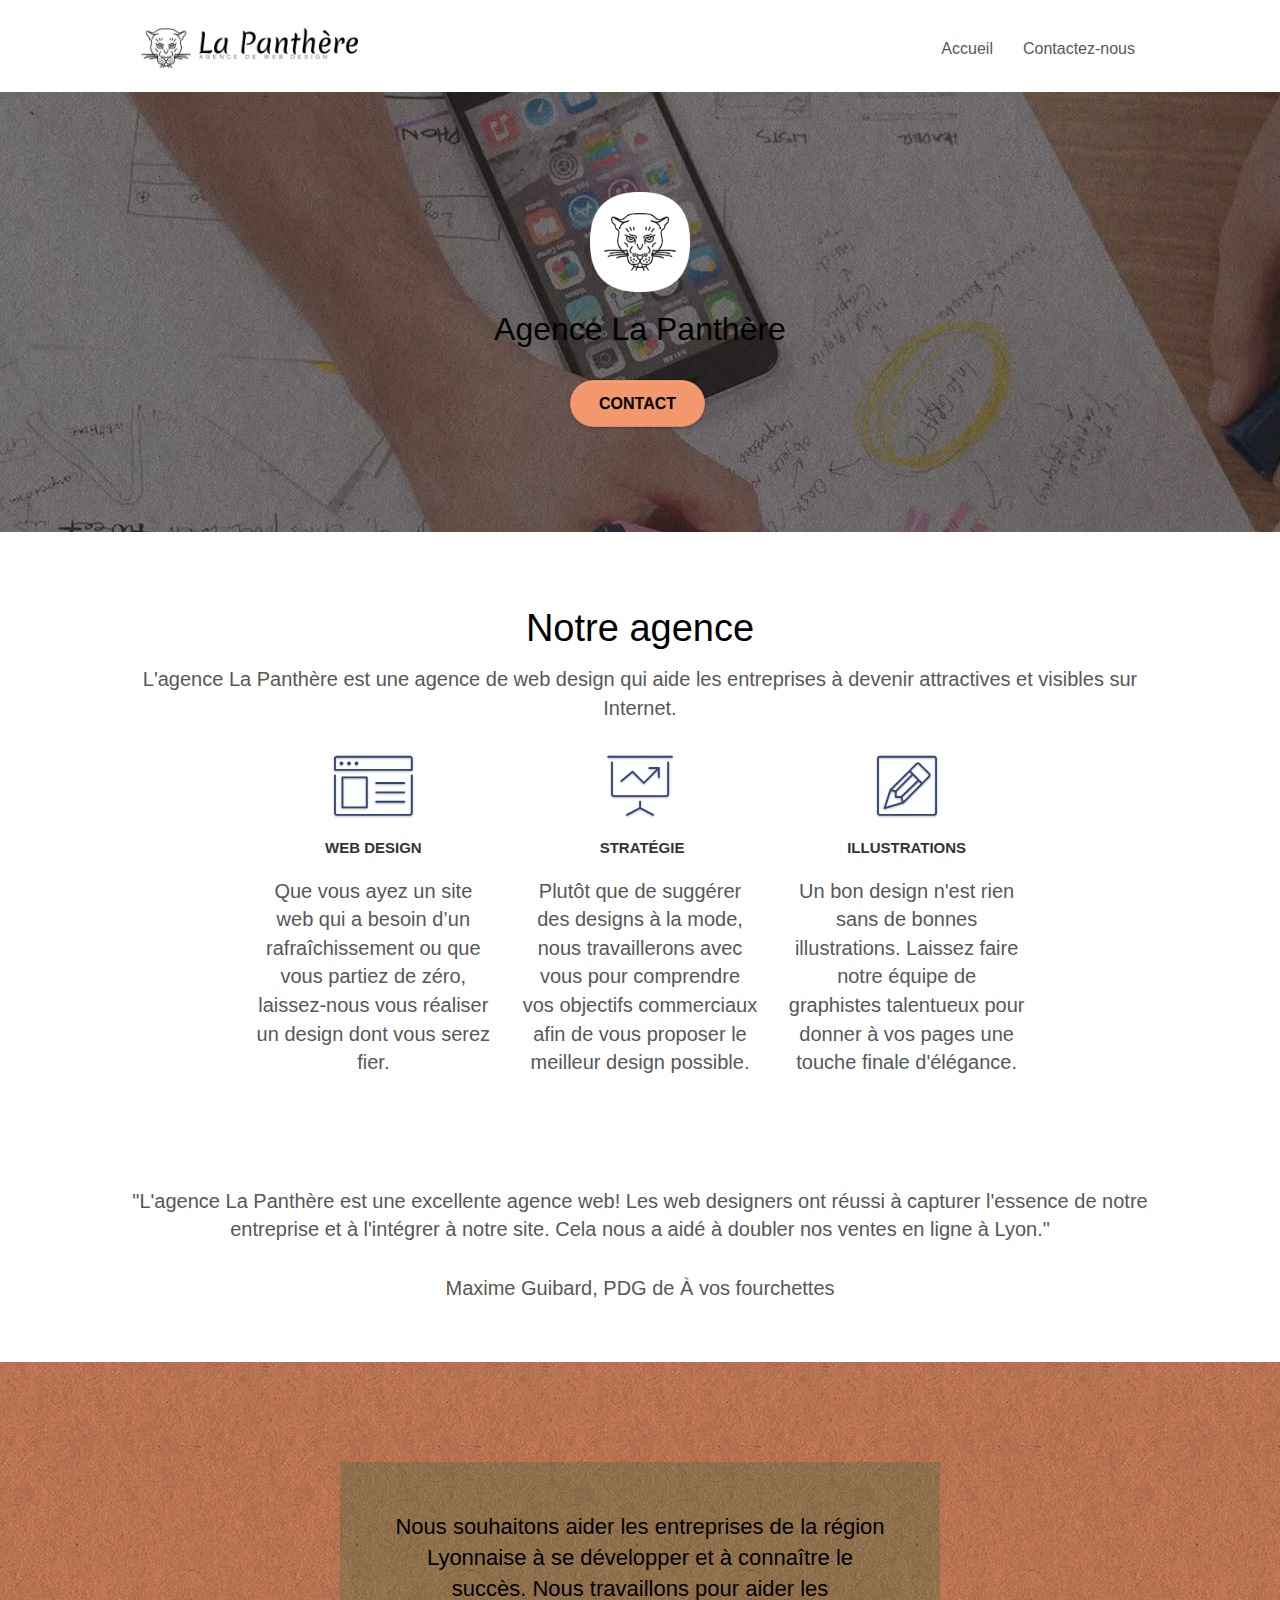
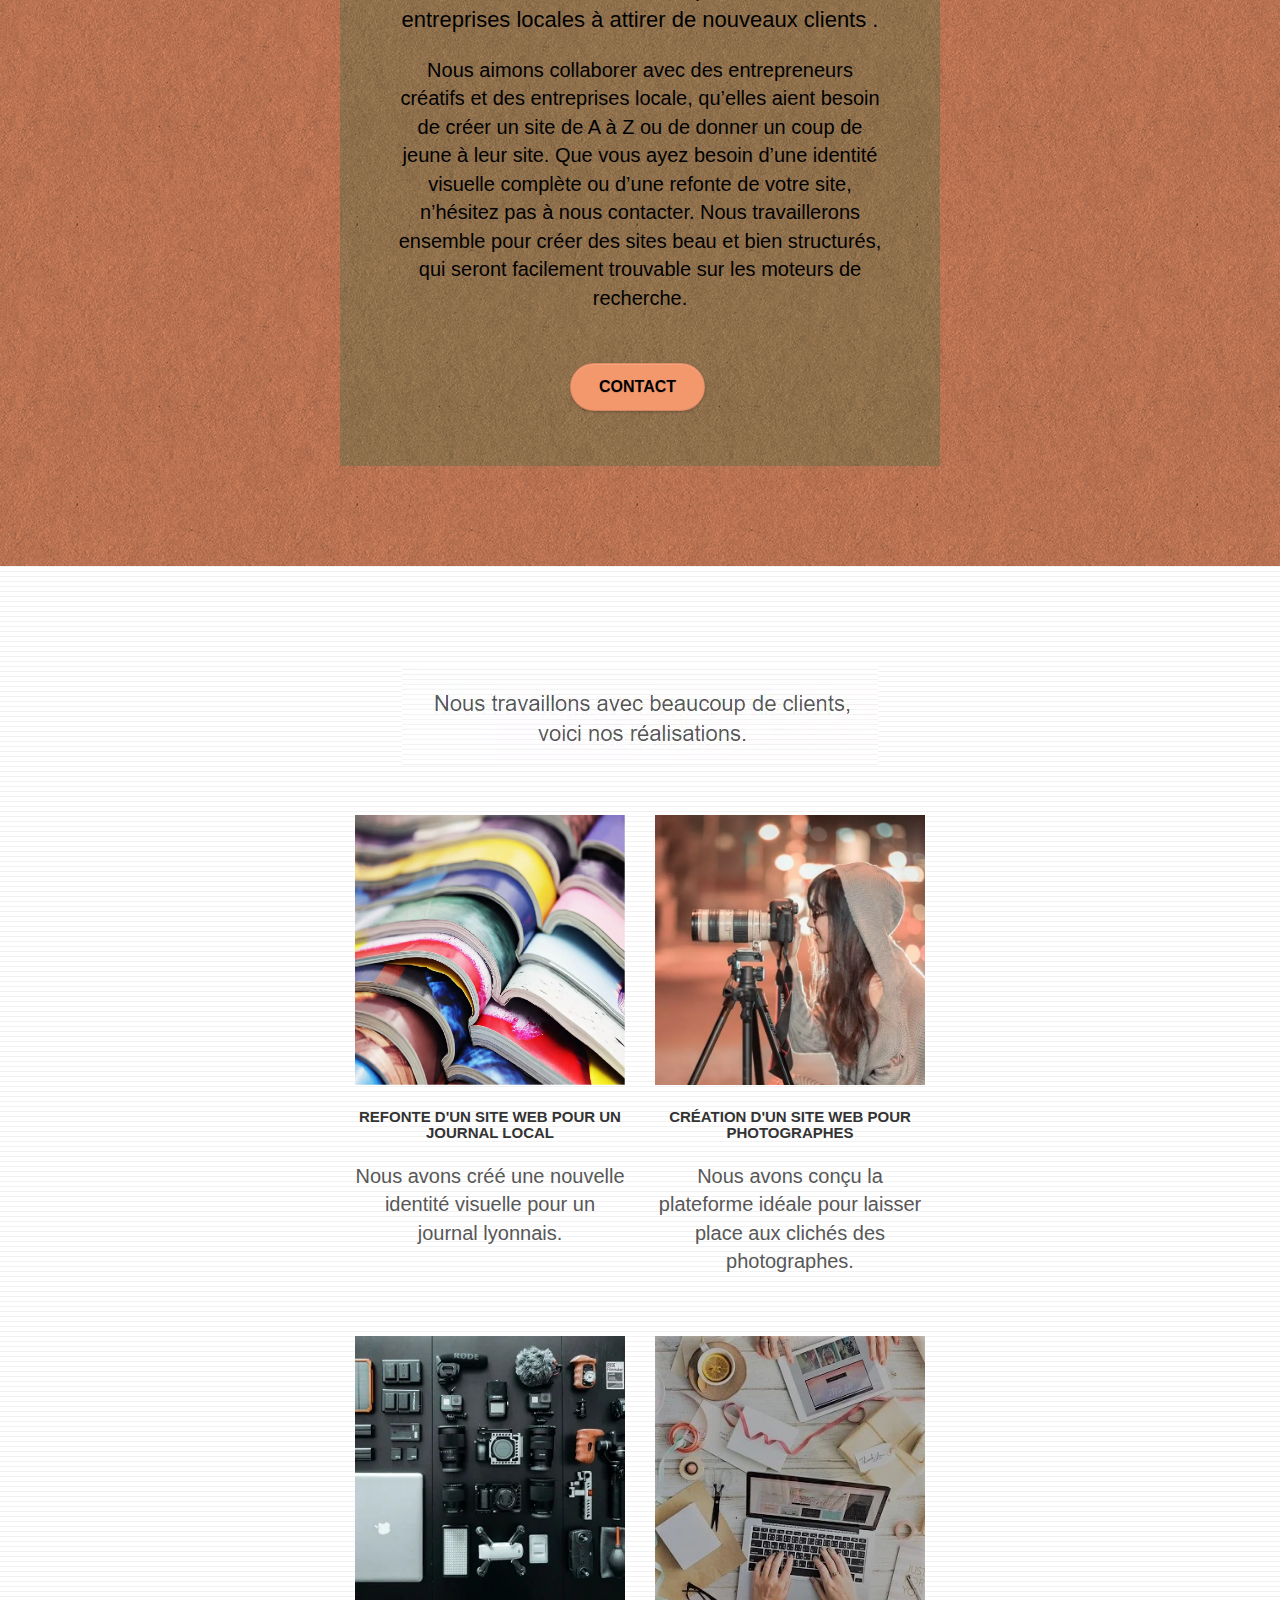
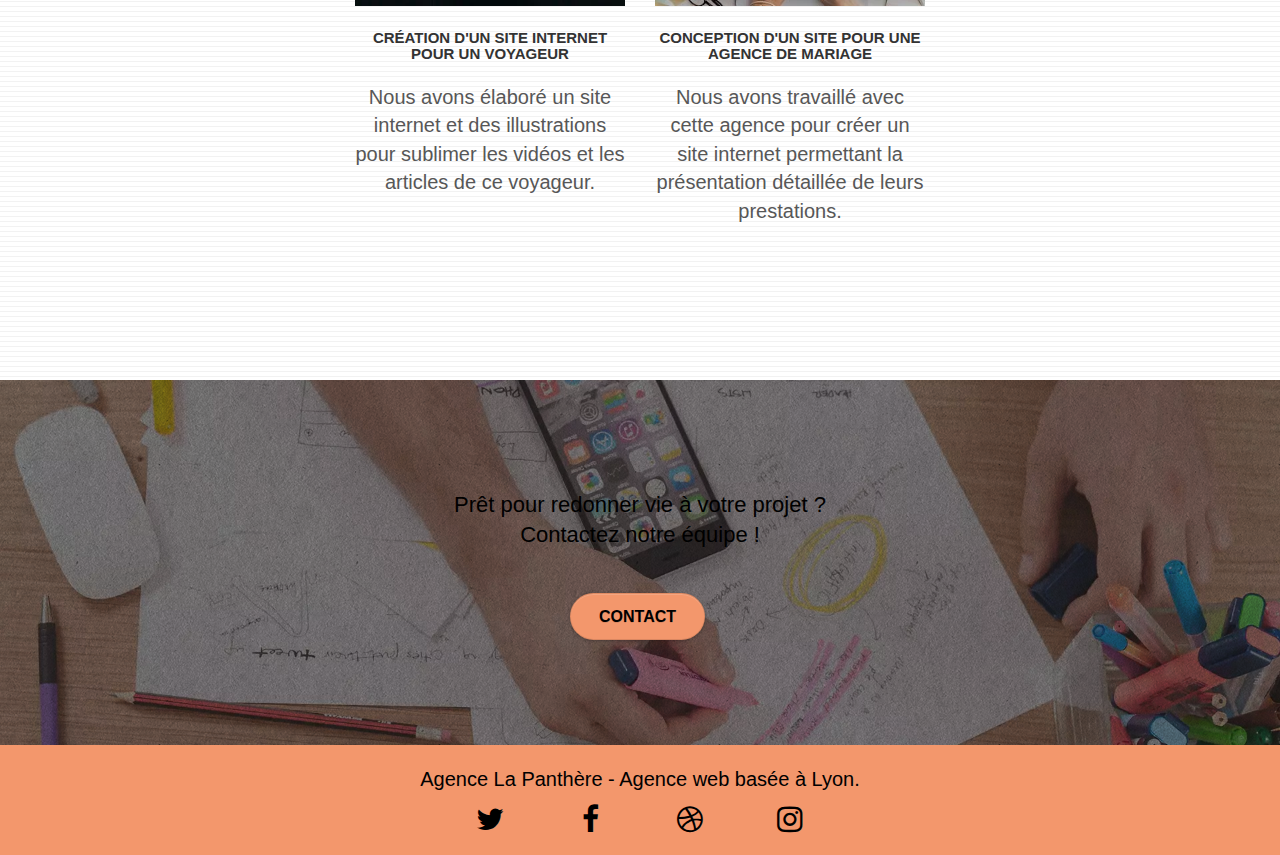
<file: index.html>
<!DOCTYPE html>
<html lang="fr">
  <head>
    <meta charset="utf-8" />
    <meta
      name="keywords"
      content="seo, google, site web, site internet, agence design Lyon, agence design,
       agence design,agence design,agence design,agence design,agence design,agence design,agence design,agence design"
    />
    <meta
      name="description"
      content="La panthère est une agence Lyonnaise de web design"
    />
    <meta
      name="viewport"
      content="width=device-width, initial-scale=1.0, viewport-fit=cover"
    />
    <link rel="shortcut icon" type="image/png" href="favicon.jpg" />
    <link rel="stylesheet" type="text/css" href="./css/bootstrap.min.css" />
    <link rel="stylesheet" type="text/css" href="./style.min.css" />
    <link rel="stylesheet" type="text/css" href="./css/font-awesome.min.css" />
    <link rel="stylesheet" type="text/css" href="./css/et-line.min.css" />

    <title>La Panthère - Agence de Web Design</title>

    <!-- Analytics -->

    <!-- Analytics END -->
  </head>
  <body>
    <!-- Principal conteneur -->
    <div class="page-container">
      <!-- bloc-0 -->
      <div class="bloc bgc-white l-bloc" id="bloc-0">
        <div class="container bloc-sm">
          <nav class="navbar row">
            <div class="navbar-header">
              <a class="navbar-brand" href="index.html"
                ><img
                  src="img/agence-la-panthere-monochrome.webp"
                  alt="Logo Agence la panthère"
                  height="40"
              /></a>
              <button
                id="nav-toggle"
                type="button"
                class="ui-navbar-toggle navbar-toggle"
                data-toggle="collapse"
                data-target=".navbar-1"
              >
                <span class="sr-only">Toggle navigation</span
                ><span class="icon-bar"></span><span class="icon-bar"></span
                ><span class="icon-bar"></span>
              </button>
            </div>
            <div class="collapse navbar-collapse navbar-1 special-dropdown-nav">
              <ul class="site-navigation nav navbar-nav">
                <li>
                  <a href="index.html">Accueil</a>
                </li>
                <li></li>
                <li>
                  <a href="page2.html">Contactez-nous</a>
                </li>
              </ul>
            </div>
          </nav>
        </div>
      </div>
      <!-- bloc-0 END -->

      <!-- bloc-1-presentation -->
      <div
        class="bloc bgc-dark-slate-blue bg-banniere d-bloc bg-t-edge bloc-bg-texture texture-paper b-parallax"
        id="bloc-1-hero"
      >
        <div class="container bloc-lg">
          <div class="row tight-width-whitespace">
            <div class="col-sm-12">
              <img
                src="img/logo.webp"
                class="center-block image-resize-mode"
                width="100"
                alt="Logo panthère"
              />
              <h1 class="text-center hero-bloc-text tc-white">
                Agence La Panthère
              </h1>
              <div class="text-center">
                <a
                  href="page2.html"
                  class="btn btn-lg btn-clean btn-rd cta-hero btn-atomic-tangerine"
                  id="cta-hero"
                  >Contact</a
                >
              </div>
            </div>
          </div>
        </div>
      </div>
      <!-- bloc-1-presentation END -->

      <!-- bloc-2-services -->
      <div class="bloc bgc-white l-bloc" id="bloc-2-services">
        <div class="container bloc-md">
          <div class="row">
            <div class="col-sm-12 text-center">
              <h2 class="text-center hero-bloc-text tc-white">Notre agence</h2>
              <p>L'agence La Panthère est une agence de web design qui aide les entreprises à devenir attractives et visibles sur Internet.</p>
              
            </div>
          </div>
          <div class="row voffset-lg med-width-whitespace">
            <div class="col-sm-4">
              <div class="text-center">
                <span
                  class="et-icon-browser sm-shadow icon-dark-slate-blue icons icon-lg"
                ></span>
              </div>
              <h3 class="mg-md text-center">Web design</h3>
              <p class="text-center">
                Que vous ayez un site web qui a besoin d&rsquo;un
                rafraîchissement ou que vous partiez de zéro, laissez-nous vous
                réaliser un design dont vous serez fier.
              </p>
            </div>
            <div class="col-sm-4">
              <div class="text-center">
                <span
                  class="et-icon-presentation sm-shadow icon-dark-slate-blue icons icon-lg"
                ></span>
              </div>
              <h3 class="mg-md text-center">&nbsp;Stratégie</h3>
              <p class="text-center">
                Plutôt que de suggérer des designs à la mode, nous travaillerons
                avec vous pour comprendre vos objectifs commerciaux afin de vous
                proposer le meilleur design possible.<br />
              </p>
            </div>
            <div class="col-sm-4">
              <div class="text-center">
                <span
                  class="et-icon-edit sm-shadow icon-dark-slate-blue icons icon-lg"
                ></span>
              </div>
              <h3 class="mg-md text-center">Illustrations</h3>
              <p class="text-center">
                Un bon design n'est rien sans de bonnes illustrations. Laissez
                faire notre équipe de graphistes talentueux pour donner à vos
                pages une touche finale d'élégance.
              </p>
            </div>
          </div>
          <div class="row voffset-lg voffset">
            <br class="col-xs-12 col-md-8 col-md-offset-2 text-center">
              <p class="text-center">"L'agence La Panthère est une excellente agence web! Les web designers ont réussi à capturer l'essence de notre entreprise et à l'intégrer à notre site. Cela nous a aidé à doubler nos ventes en ligne à Lyon."</p>
            <br/> <p class="text-center">Maxime Guibard, PDG de À vos fourchettes</p>
              
            </div>
          </div>
        </div>
      </div>
      <!-- bloc-2-services END -->

      <!-- bloc-3-what-i-do -->
      <div
        class="bloc tc-white bgc-atomic-tangerine bg-presentation d-bloc bloc-bg-texture texture-paper b-parallax"
        id="bloc-3-what-i-do"
      >
        <div class="container bloc-lg">
          <div class="row tight-width-whitespace black-background">
            <div class="col-sm-12">
              <h2 class="mg-md text-center tc-white">
                Nous souhaitons aider les entreprises de la région Lyonnaise à
                se développer et à connaître le succès. Nous travaillons pour
                aider les entreprises locales à attirer de nouveaux clients .<br />
              </h2>
              <p class="text-center white">
                Nous aimons collaborer avec des entrepreneurs créatifs et des
                entreprises locale, qu’elles aient besoin de créer un site de A
                à Z ou de donner un coup de jeune à leur site. Que vous ayez
                besoin d’une identité visuelle complète ou d’une refonte de
                votre site, n’hésitez pas à nous contacter. Nous travaillerons
                ensemble pour créer des sites beau et bien structurés, qui
                seront facilement trouvable sur les moteurs de recherche.
                <br /><br /><a
                  class="btn btn-atomic-tangerine btn-clean btn-rd btn-lg cta-hero"
                  href="page2.html"
                  >Contact</a
                ><br />
              </p>
            </div>
          </div>
        </div>
      </div>
      <!-- bloc-3-what-i-do END -->

      <!-- bloc-4-portfolio -->
      <div
        class="bloc bgc-white bg-lines-h2-bg bg-repeat l-bloc"
        id="bloc-4-portfolio"
      >
        <div class="container bloc-lg">
          <div class="row">
            <div class="col-sm-12 text-center">
              <img alt="Texte la Panthère" src="img/title2.webp" />
            </div>
          </div>
          <div class="row tight-width-whitespace portfolio-row">
            <div class="col-sm-6">
              <a
                href="#"
                data-lightbox="img/1.webp"
                data-gallery-id="gallery-1"
                data-caption="Refonte d'un site web pour un journal local"
                data-frame="snapshot-lb"
                ><img
                  src="img/1.webp"
                  alt="livres"
                  class="img-responsive portfolio-thumb"
              /></a>
              <h3 class="mg-md text-center">
                Refonte d'un site web pour un journal local
              </h3>
              <p class="text-center">
                Nous avons créé une nouvelle identité visuelle pour un journal
                lyonnais.
              </p>
            </div>
            <div class="col-sm-6">
              <a
                href="#"
                data-lightbox="img/2.webp"
                data-gallery-id="gallery-1"
                data-caption="Création d'un site web pour photographes"
                data-frame="snapshot-lb"
                ><img
                  src="img/2.webp"
                  class="img-responsive portfolio-thumb"
                  alt="Une fille qui prend un photo"
              /></a>
              <h3 class="mg-md text-center">
                Création d'un site web pour photographes
              </h3>
              <p class="text-center">
                Nous avons conçu la plateforme idéale pour laisser place aux
                clichés des photographes.
              </p>
            </div>
          </div>
          <div class="row tight-width-whitespace portfolio-row">
            <div class="col-sm-6">
              <a
                href="#"
                data-lightbox="img/3.webp"
                data-gallery-id="gallery-1"
                data-caption="Création d'un site internet pour un voyageur"
                data-frame="snapshot-lb"
                ><img
                  src="img/3.webp"
                  class="img-responsive portfolio-thumb"
                  alt="technologies pc appareil photo"
              /></a>
              <h3 class="mg-md text-center">
                Création d'un site internet pour un voyageur
              </h3>
              <p class="text-center">
                Nous avons élaboré un site internet et des illustrations pour
                sublimer les vidéos et les articles de ce voyageur.
              </p>
            </div>
            <div class="col-sm-6">
              <a
                href="#"
                data-lightbox="img/4.webp"
                data-gallery-id="gallery-1"
                data-caption="Conception d'un site pour une agence de mariage"
                data-frame="snapshot-lb"
                ><img
                  src="img/4.webp"
                  class="img-responsive portfolio-thumb"
                  alt="ordinateur portable"
              /></a>
              <h3 class="mg-md text-center">
                Conception d'un site pour une agence de mariage
              </h3>
              <p class="text-center">
                Nous avons travaillé avec cette agence pour créer un site
                internet permettant la présentation détaillée de leurs
                prestations.
              </p>
            </div>
          </div>
        </div>
      </div>
      <!-- bloc-4-portfolio END -->

      <!-- bloc-5-cta -->
      <div
        class="bloc bgc-dark-slate-blue bg-banniere d-bloc bloc-bg-texture texture-paper"
        id="bloc-5-cta"
      >
        <div class="container bloc-lg">
          <div class="row">
            <h2 class="mg-md text-center tc-white">
              Prêt pour redonner vie à votre projet ?<br />Contactez notre
              équipe !
            </h2>
            <div class="col-sm-12 text-center">
              <a
                href="page2.html"
                class="btn btn-atomic-tangerine btn-clean btn-rd btn-lg cta-hero"
                >Contact</a
              >
            </div>
          </div>
        </div>
      </div>
      <!-- bloc-5-cta END -->

      <!-- Footer - bloc-8 -->
      <div class="bloc bgc-atomic-tangerine d-bloc" id="bloc-8">
        <div class="container bloc-sm">
          <div class="row">
            <div class="col-sm-12">
              <p class="text-center white">
                Agence La Panthère - Agence web basée à Lyon.<br />
              </p>
              <div class="row row-no-gutters social">
                <div class="col-sm-3">
                  <div class="text-center">
                    <a class="social" href="index.html"
                      ><span class="fa fa-twitter icon-md"></span
                    ></a>
                  </div>
                </div>
                <div class="col-sm-3">
                  <div class="text-center">
                    <a class="social" href="index.html"
                      ><span class="fa fa-facebook icon-md"></span
                    ></a>
                  </div>
                </div>
                <div class="col-sm-3">
                  <div class="text-center">
                    <a class="social" href="index.html"
                      ><span class="fa fa-dribbble icon-md"></span
                    ></a>
                  </div>
                </div>
                <div class="col-sm-3">
                  <div class="text-center">
                    <a class="social" href="index.html"
                      ><span class="fa fa-instagram icon-md"></span
                    ></a>
                  </div>
                </div>
              </div>
            </div>
          </div>
        </div>
    </div>
      <!-- Footer - bloc-8 END -->
    
    <!-- Principal conteneur END -->
    <script src="./js/jquery-2.1.0.min.js" defer></script>
    <script src="./js/bootstrap.min.js" defer></script>
    <script src="./js/blocs.min.js" defer></script>
    <script src="./js/jquery.touchSwipe.min.js" defer></script>
    <script src="./js/gmaps.min.js" defer></script>
  </body>
</html>
</file>
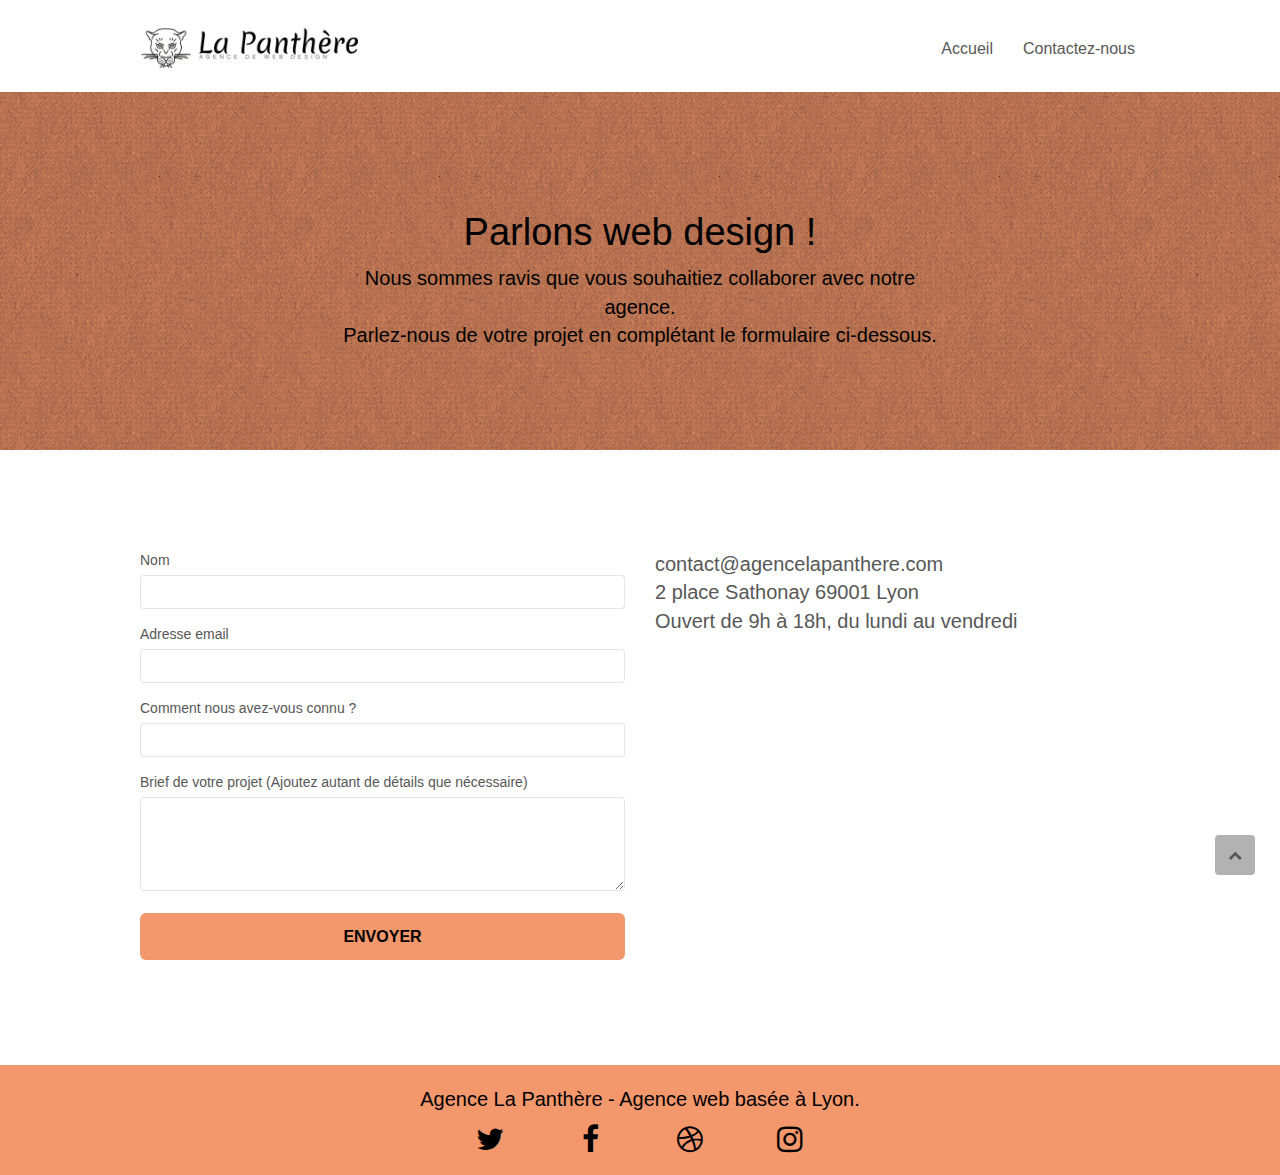
<file: page2.html>
<!DOCTYPE html>
<html lang="fr">
  <head>
    <meta charset="utf-8" />
    <meta
      name="keywords"
      content="seo, google, site web, site internet, agence design paris, agence design, agence design,agence design,agence design,agence design,agence design,agence design,agence design,agence design"
    />
    <meta
      name="description"
      content="La panthère est une agence Lyonnaise de web design"
    />
    <meta
      name="viewport"
      content="width=device-width, initial-scale=1.0, viewport-fit=cover"
    />
    <link rel="shortcut icon" type="image/png" href="favicon.jpg" />
    <link rel="canonical" href="https://ellanmxm.github.io/Lapanthere/" />
    <link rel="stylesheet" type="text/css" href="./css/bootstrap.css" />
    <link rel="stylesheet" type="text/css" href="./style.css" />
    <link rel="stylesheet" type="text/css" href="./css/font-awesome.css" />
    <link rel="stylesheet" type="text/css" href="./css/et-line.css" />

    <title>La Panthère - Agence de Web Design</title>

    <!-- Analytics -->

    <!-- Analytics END -->
  </head>
  <body>
    <!-- Principal conteneur -->
    <div class="page-container">
      <!-- bloc-0 -->
      <div class="bloc bgc-white l-bloc" id="bloc-0">
        <div class="container bloc-sm">
          <nav class="navbar row">
            <div class="navbar-header">
              <a class="navbar-brand" href="index.html"
                ><img
                  src="img/agence-la-panthere-monochrome.webp"
                  alt="Logo Agence la panthère"
                  height="40"
              /></a>
              <button
                id="nav-toggle"
                type="button"
                class="ui-navbar-toggle navbar-toggle"
                data-toggle="collapse"
                data-target=".navbar-1"
              >
                <span class="sr-only">Toggle navigation</span
                ><span class="icon-bar"></span><span class="icon-bar"></span
                ><span class="icon-bar"></span>
              </button>
            </div>
            <div class="collapse navbar-collapse navbar-1 special-dropdown-nav">
              <ul class="site-navigation nav navbar-nav">
                <li>
                  <a href="index.html">Accueil</a>
                </li>
                <li></li>
                <li>
                  <a href="page2.html">Contactez-nous</a>
                </li>
              </ul>
            </div>
          </nav>
        </div>
      </div>
      <!-- bloc-0 END -->

      <!-- bloc-6 -->
      <div
        class="bloc bg-dots-bg bg-repeat bgc-atomic-tangerine d-bloc bloc-bg-texture texture-paper"
        id="bloc-6"
      >
        <div class="container bloc-lg">
          <div class="row">
            <div class="col-sm-12">
              <h1 class="text-center hero-bloc-text tc-white">
                Parlons web design !
              </h1>
              <p class="text-center mg-lg tc-white tight-width-whitespace">
                Nous sommes ravis que vous souhaitiez collaborer avec notre
                agence.<br />
                Parlez-nous de votre projet en complétant le formulaire
                ci-dessous.
              </p>
            </div>
          </div>
        </div>
      </div>
      <!-- bloc-6 END -->

      <!-- bloc-7 -->
      <div class="bloc bgc-white l-bloc" id="bloc-7">
        <div class="container bloc-lg">
          <div class="row">
            <div class="col-sm-6">
              <form
                id="form_1"
                novalidate
                success-msg="Your message has been sent."
                fail-msg="Sorry it seems that our mail server is not responding, Sorry for the inconvenience!"
              >
                <div class="form-group">
                  <label> Nom </label>
                  <input id="name" class="form-control" required />
                </div>
                <div class="form-group">
                  <label> Adresse email </label>
                  <input
                    id="email"
                    class="form-control"
                    type="email"
                    required
                  />
                </div>
                <div class="form-group">
                  <label> Comment nous avez-vous connu ? </label>
                  <input
                    class="form-control"
                    type="email"
                    required
                    id="input_504"
                  />
                </div>
                <div class="form-group">
                  <label>
                    Brief de votre projet (Ajoutez autant de détails que
                    nécessaire)<br /> </label
                  ><textarea
                    id="message"
                    class="form-control"
                    rows="4"
                    cols="50"
                    required
                  ></textarea>
                </div>
                <button
                  class="bloc-button btn btn-lg btn-block cta-hero btn-atomic-tangerine"
                  type="submit"
                >
                  Envoyer
                </button>
              </form>
            </div>
            <div class="col-sm-6">
              <p>
                contact@agencelapanthere.com<br />2 place Sathonay 69001 Lyon<br />Ouvert
                de 9h à 18h, du lundi au vendredi<br />
              </p>
            </div>
          </div>
        </div>
      </div>
      <!-- bloc-7 END -->

      <!-- ScrollToTop Button -->
      <a class="bloc-button btn btn-d scrollToTop" onclick="scrollToTarget('1')"
        ><span class="fa fa-chevron-up"></span
      ></a>
      <!-- ScrollToTop Button END-->

      <!-- Footer - bloc-8 -->
      <div class="bloc bgc-atomic-tangerine d-bloc" id="bloc-8">
        <div class="container bloc-sm">
          <div class="row">
            <div class="col-sm-12">
              <p class="text-center white">
                Agence La Panthère - Agence web basée à Lyon.<br />
              </p>
              <div class="row row-no-gutters social">
                <div class="col-sm-3">
                  <div class="text-center">
                    <a class="social" href="index.html"
                      ><span class="fa fa-twitter icon-md"></span
                    ></a>
                  </div>
                </div>
                <div class="col-sm-3">
                  <div class="text-center">
                    <a class="social" href="index.html"
                      ><span class="fa fa-facebook icon-md"></span
                    ></a>
                  </div>
                </div>
                <div class="col-sm-3">
                  <div class="text-center">
                    <a class="social" href="index.html"
                      ><span class="fa fa-dribbble icon-md"></span
                    ></a>
                  </div>
                </div>
                <div class="col-sm-3">
                  <div class="text-center">
                    <a class="social" href="index.html"
                      ><span class="fa fa-instagram icon-md"></span
                    ></a>
                  </div>
                </div>
              </div>
            </div>
          </div>
        </div>
      </div>
      <!-- Footer - bloc-8 END -->
    </div>
    <!-- Principal conteneur END -->

    <script src="./js/jquery-2.1.0.min.js"></script>
    <script src="./js/bootstrap.min.js"></script>
    <script src="./js/blocs.min.js"></script>
    <script src="./js/jqBootstrapValidation.min.js"></script>
    <script src="./js/formHandler.min.js"></script>
  </body>
</html>
</file>
<file: style.css>
body {
  margin: 0;
  padding: 0;
  background: #fff;
  overflow-x: hidden;
  -webkit-font-smoothing: antialiased;
  -moz-osx-font-smoothing: grayscale;
}

a,
button {
  transition: all 0.3s ease-in-out;
  outline: none !important;
}

a:hover {
  text-decoration: none;
  cursor: pointer;
}

#page-loading-blocs-notifaction {
  position: fixed;
  top: 0;
  bottom: 0;
  width: 100%;
  z-index: 100000;
  background: #ffffff url("img/pageload-spinner.gif") no-repeat center center;
}

.bloc {
  width: 100%;
  clear: both;
  background: 50% 50% no-repeat;
  padding: 0 50px;
  -webkit-background-size: cover;
  -moz-background-size: cover;
  -o-background-size: cover;
  background-size: cover;
  position: relative;
}

.bloc .container {
  padding-left: 0;
  padding-right: 0;
}

.bloc-lg {
  padding: 100px 50px;
}

.bloc-md {
  padding: 50px;
}

.bloc-sm {
  padding: 20px 50px;
}

.bg-center,
.bg-l-edge,
.bg-r-edge,
.bg-t-edge,
.bg-b-edge,
.bg-tl-edge,
.bg-bl-edge,
.bg-tr-edge,
.bg-br-edge,
.bg-repeat {
  -webkit-background-size: auto !important;
  -moz-background-size: auto !important;
  -o-background-size: auto !important;
  background-size: auto !important;
}

.bg-repeat {
  background: repeat;
}

.bg-t-edge {
  background: top no-repeat;
}

.bloc-bg-texture::before {
  content: "";
  background-size: 2px 2px;
  position: absolute;
  top: 0;
  bottom: 0;
  left: 0;
  right: 0;
}

.texture-paper::before {
  background: url("img/texture-paper.png");
  background-size: 280px 280px;
}

.b-parallax {
  background-attachment: fixed;
}

.d-bloc {
  color: rgba(255, 255, 255, 0.7);
}

.d-bloc button:hover {
  color: rgba(255, 255, 255, 0.9);
}

.d-bloc .icon-round,
.d-bloc .icon-square,
.d-bloc .icon-rounded,
.d-bloc .icon-semi-rounded-a,
.d-bloc .icon-semi-rounded-b {
  border-color: rgba(255, 255, 255, 0.9);
}

.d-bloc .divider-h span {
  border-color: rgba(255, 255, 255, 0.2);
}

.d-bloc .a-btn,
.d-bloc .navbar a,
.d-bloc .navbar-brand,
.d-bloc a .icon-sm,
.d-bloc a .icon-md,
.d-bloc a .icon-lg,
.d-bloc a .icon-xl,
.d-bloc h1 a,
.d-bloc h2 a,
.d-bloc h3 a,
.d-bloc h4 a,
.d-bloc h5 a,
.d-bloc h6 a,
.d-bloc p a {
  color: rgb(0, 0, 0);
}

.d-bloc .a-btn:hover,
.d-bloc .navbar a:hover,
.d-bloc .navbar-brand:hover,
.d-bloc a:hover .icon-sm,
.d-bloc a:hover .icon-md,
.d-bloc a:hover .icon-lg,
.d-bloc a:hover .icon-xl,
.d-bloc h1 a:hover,
.d-bloc h2 a:hover,
.d-bloc h3 a:hover,
.d-bloc h4 a:hover,
.d-bloc h5 a:hover,
.d-bloc h6 a:hover,
.d-bloc p a:hover {
  color: rgb(0, 0, 0);
}

.d-bloc .navbar-toggle .icon-bar {
  background: rgba(255, 255, 255, 1);
}

.d-bloc .btn-wire,
.d-bloc .btn-wire:hover {
  color: rgb(0, 0, 0);
  border-color: rgba(255, 255, 255, 1);
}

.d-bloc .panel {
  color: rgba(0, 0, 0, 0.5);
}

.d-bloc .panel button:hover {
  color: rgba(0, 0, 0, 0.7);
}

.d-bloc .panel icon {
  border-color: rgba(0, 0, 0, 0.7);
}

.d-bloc .panel .divider-h span {
  border-color: rgba(0, 0, 0, 0.1);
}

.d-bloc .panel .a-btn {
  color: rgba(0, 0, 0, 0.6);
}

.d-bloc .panel .a-btn:hover {
  color: rgba(0, 0, 0, 1);
}

.d-bloc .panel .btn-wire,
.d-bloc .panel .btn-wire:hover {
  color: rgba(0, 0, 0, 0.7);
  border-color: rgba(0, 0, 0, 0.3);
}

.d-bloc .panel,
.l-bloc {
  color: rgba(0, 0, 0, 0.5);
}

.d-bloc .panel button:hover,
.l-bloc button:hover {
  color: rgba(0, 0, 0, 0.7);
}

.l-bloc .icon-round,
.l-bloc .icon-square,
.l-bloc .icon-rounded,
.l-bloc .icon-semi-rounded-a,
.l-bloc .icon-semi-rounded-b {
  border-color: rgba(0, 0, 0, 0.7);
}

.d-bloc .panel .divider-h span,
.l-bloc .divider-h span {
  border-color: rgba(0, 0, 0, 0.1);
}

.d-bloc .panel .a-btn,
.l-bloc .a-btn,
.l-bloc .navbar a,
.l-bloc .navbar-brand,
.l-bloc a .icon-sm,
.l-bloc a .icon-md,
.l-bloc a .icon-lg,
.l-bloc a .icon-xl,
.l-bloc h1 a,
.l-bloc h2 a,
.l-bloc h3 a,
.l-bloc h4 a,
.l-bloc h5 a,
.l-bloc h6 a,
.l-bloc p a {
  color: rgba(0, 0, 0, 0.6);
}

.d-bloc .panel .a-btn:hover,
.l-bloc .a-btn:hover,
.l-bloc .navbar a:hover,
.l-bloc .navbar-brand:hover,
.l-bloc a:hover .icon-sm,
.l-bloc a:hover .icon-md,
.l-bloc a:hover .icon-lg,
.l-bloc a:hover .icon-xl,
.l-bloc h1 a:hover,
.l-bloc h2 a:hover,
.l-bloc h3 a:hover,
.l-bloc h4 a:hover,
.l-bloc h5 a:hover,
.l-bloc h6 a:hover,
.l-bloc p a:hover {
  color: rgba(0, 0, 0, 1);
}

.l-bloc .navbar-toggle .icon-bar {
  color: rgba(0, 0, 0, 0.6);
}

.d-bloc .panel .btn-wire,
.d-bloc .panel .btn-wire:hover,
.l-bloc .btn-wire,
.l-bloc .btn-wire:hover {
  color: rgba(0, 0, 0, 0.7);
  border-color: rgba(0, 0, 0, 0.3);
}

.voffset {
  margin-top: 30px;
}

.voffset-lg {
  margin-top: 80px;
}

.row-no-gutters {
  margin-right: 0;
  margin-left: 0;
}

.row.row-no-gutters > [class^="col-"],
.row.row-no-gutters > [class*=" col-"] {
  padding-right: 0;
  padding-left: 0;
}

#bloc-1-hero h1 {
  font-size: 32px;
}

.navbar {
  margin-bottom: 0;
  z-index: 1;
}

.navbar-brand {
  height: auto;
  padding: 3px 15px;
  font-size: 25px;
  font-weight: normal;
  font-weight: 600;
  line-height: 44px;
}

.navbar-brand img {
  max-height: 200px;
  margin: 0 5px 0 0;
  display: inline;
}

.navbar-brand img[src$="svg"] {
  min-width: 100px;
}

.nav-center .navbar-brand img {
  margin: 0;
}

.navbar .nav {
  padding-top: 2px;
  margin-right: -16px;
  float: right;
  z-index: 1;
}

.nav > li {
  float: left;
  margin-top: 4px;
  font-size: 16px;
}

.navbar-nav .open .dropdown-menu > li > a {
  text-align: inherit;
}

.nav > li a:hover,
.nav > li a:focus {
  background: transparent;
}

.navbar-toggle {
  margin: 10px 10px 0 0;
  border: 0px;
}

.navbar-toggle:hover {
  background: transparent !important;
}

.navbar-toggle .icon-bar {
  background-color: rgba(0, 0, 0, 0.5);
  width: 26px;
}

.nav-invert .navbar .nav {
  float: left;
}

.nav-invert .navbar-header,
.nav-invert .navbar-brand {
  float: right;
  position: relative;
  z-index: 2;
}

@media (min-width: 768px) {
  .site-navigation {
    position: absolute;
    top: 50%;
    right: 20px;
    transform: translate(0, -50%);
    -webkit-transform: translateY(-50%);
  }
  .nav > li .dropdown-menu a,
  .nav > li .dropdown-menu a:hover {
    color: #484848;
  }
  .nav-invert .site-navigation {
    left: 0;
    right: 0;
  }
  .nav-center {
    text-align: center;
  }
  .nav-center .navbar-header {
    width: 100%;
  }
  .nav-center .navbar-header,
  .nav-center .navbar-brand,
  .nav-center .nav > li {
    float: none;
    display: inline-block;
  }
  .nav-center .site-navigation {
    position: relative;
    width: 100%;
    right: 0;
    margin-right: 0px;
    margin-top: 20px;
  }
  .nav-center.mini-nav .navbar-toggle {
    float: none;
    margin: 10px auto 0;
  }
}

.nav > li > .dropdown a {
  background: none !important;
  display: block;
  padding: 14px 15px;
}

nav .caret {
  margin: 0 5px;
}

.dropdown-menu .dropdown-menu {
  top: -8px;
  left: 100%;
}

.dropdown-menu .dropmenu-flow-right {
  top: 100%;
  left: 0;
  margin-left: -1px;
  border-top-left-radius: 0;
  border-top-right-radius: 0;
}

.dropdown-menu .dropdown span {
  border: 4px solid black;
  border-top-color: transparent;
  border-right-color: transparent;
  border-bottom-color: transparent;
  margin: 6px -5px 0 0 !important;
  float: right;
}

.mg-md {
  margin-top: 10px;
  margin-bottom: 20px;
}

.mg-lg {
  margin-top: 10px;
  margin-bottom: 40px;
}

.btn {
  margin: 0 5px 5px 0;
}

.btn.pull-right {
  margin: 0 0 5px 5px;
}

.btn-d,
.btn-d:hover,
.btn-d:focus {
  color: #fff;
  background: rgba(0, 0, 0, 0.3);
}

button {
  outline: none !important;
}

.btn-rd {
  border-radius: 40px;
}

.btn-clean {
  border: 1px solid rgba(0, 0, 0, 0.08);
  border-bottom-color: rgba(0, 0, 0, 0.1);
  text-shadow: 0 1px 0 rgba(0, 0, 1, 0.1);
  box-shadow: 0 1px 3px rgba(0, 0, 1, 0.25),
    inset 0 1px 0 0 rgba(255, 255, 255, 0.15);
}

.icon-md {
  font-size: 30px !important;
}

.icon-lg {
  font-size: 60px !important;
}

.sm-shadow {
  text-shadow: 0 1px 2px rgba(0, 0, 0, 0.3);
}

.panel-sq,
.panel-sq .panel-heading,
.panel-sq .panel-footer {
  border-radius: 0;
}

.panel-rd {
  border-radius: 30px;
}

.panel-rd .panel-heading {
  border-radius: 29px 29px 0 0;
}

.panel-rd .panel-footer {
  border-radius: 0 0 29px 29px;
}

.form-control {
  border-color: rgba(0, 0, 0, 0.1);
  box-shadow: none;
}

.scrollToTop {
  width: 40px;
  height: 40px;
  position: fixed;
  bottom: 20px;
  right: 20px;
  z-index: 500;
  transition: all 0.3s ease-in-out;
}

.scrollToTop span {
  margin-top: 6px;
}

.showScrollTop {
  font-size: 14px;
  opacity: 1;
}

a[data-lightbox] {
  position: relative;
  display: block;
  text-align: center;
}

a[data-lightbox]:hover::before {
  content: "+";
  font-family: "HelveticaNeue-Light", "Helvetica Neue Light", "Helvetica Neue",
    Helvetica, Arial;
  font-size: 32px;
  width: 50px;
  height: 50px;
  margin-left: -25px;
  border-radius: 50%;
  background: rgba(0, 0, 0, 0.6);
  color: #fff;
  font-weight: 100;
  z-index: 1;
  position: absolute;
  top: 50%;
  transform: translateY(-50%);
  -webkit-transform: translateY(-50%);
}

a[data-lightbox]:hover img {
  opacity: 0.6;
  -webkit-animation-fill-mode: none;
  animation-fill-mode: none;
}

#lightbox-modal {
  display: flex;
  align-items: center;
}

#lightbox-modal .modal-dialog {
  width: 90%;
  max-width: 900px;
  margin: 0 auto 0;
}

#lightbox-modal .modal-dialog img {
  max-height: 90vh;
  margin: 0 auto;
}

.lightbox-caption {
  padding: 20px;
  color: #fff;
  background: rgba(0, 0, 0, 0.5);
  position: absolute;
  left: 15px;
  right: 15px;
  bottom: 5px;
}

.close-lightbox {
  color: #fff;
  font-size: 30px;
  position: absolute;
  top: 20px;
  right: 20px;
  z-index: 20;
  background: rgba(0, 0, 0, 0.5);
  border: none;
  line-height: 30px;
  padding: 0 9px 5px;
  opacity: 0.3;
}

.close-lightbox:hover,
.next-lightbox:hover,
.prev-lightbox:hover {
  opacity: 1;
  color: #fff;
}

.next-lightbox,
.prev-lightbox {
  font-size: 20px;
  color: rgba(255, 255, 255, 0.9);
  background: rgba(0, 0, 0, 0.5);
  transition: all 0.2s ease-in-out;
  position: absolute;
  top: 45%;
  z-index: 1;
  opacity: 0.4;
}

.next-lightbox {
  padding: 6px 8px 1px 13px;
  right: 25px;
}

.prev-lightbox {
  padding: 6px 13px 1px 10px;
  left: 25px;
}

.snapshot-lb .modal-body {
  padding-bottom: 45px;
}

.snapshot-lb .lightbox-caption {
  padding: 0;
  color: rgba(0, 0, 0, 0.5);
  background: none;
}

h1,
h2,
h3,
h4,
h5,
h6,
p,
label,
.btn,
a {
  font-family: "helvetica";
  font-weight: 400;
  color: #575757 !important;
}

.container {
  max-width: 1000px;
}

.hero-bloc-text {
  font-size: 38px;
}

.hero-bloc-text-sub {
  font-size: 36px;
}

.statement-bloc-text {
  line-height: 26px;
  font-style: italic;
  font-size: 20px;
  text-align: center;
  font-weight: lighter;
  max-width: 520px;
  margin: auto auto auto auto;
}

p {
  font-size: 20px;
}

.tight-width-whitespace {
  max-width: 600px;
  margin: auto auto auto auto;
}

.h1 {
  font-size: 20px;
  font-family: "Open Sans";
}

.cta-hero {
  margin-top: 22px;
  color: #ffffff !important;
  text-transform: uppercase;
  padding: 12px 28px 12px 28px;
  font-size: 16px;
  font-weight: 700;
}

.social {
  max-width: 400px;
  margin: auto auto auto auto;
}

h2 {
  font-size: 22px;
  line-height: 1.4em;
}

h3 {
  font-size: 15px;
  text-transform: uppercase;
  font-weight: 700;
  color: #333333 !important;
}

.med-width-whitespace {
  max-width: 800px;
  margin: auto auto auto auto;
  box-shadow: 0px 0px 0px #000000;
}

h1 {
  color: #333333 !important;
}

h4 {
  color: #333333 !important;
}

.icons {
  margin-bottom: 14px;
  margin-top: 24px;
}

.white {
  color: #000000 !important;
}

.portfolio-thumb {
  margin-bottom: 24px;
}

.portfolio-row {
  margin-bottom: 44px;
  margin-top: 50px;
}

.avatar {
  box-shadow: 0px 4px 9px rgba(0, 0, 0, 0.3);
}

.black-background {
  background-color: rgba(165, 147, 99, 0.7);
  padding: 40px 40px 40px 40px;
}

.bold-link {
  font-weight: 900;
  text-decoration: underline !important;
}

.bgc-white {
  background-color: #ffffff;
}

.bgc-dark-slate-blue {
  background-color: #364577;
}

.bgc-atomic-tangerine {
  background-color: #f3976c;
}

.tc-white {
  color: #000000 !important;
}

.btn-atomic-tangerine {
  background: #f3976c;
  color: #000000 !important;
}

.btn-atomic-tangerine:hover {
  background: #c27956 !important;
  color: #0a0a0a !important;
}

.ltc-white {
  color: #070606 !important;
}

.ltc-white:hover {
  color: #000000 !important;
}

.ltc-atomic-tangerine {
  color: #000000 !important;
}

.ltc-atomic-tangerine:hover {
  color: #000000 !important;
}

.icon-dark-slate-blue {
  color: #364577 !important;
  border-color: #364577 !important;
}

.bg-dots-bg {
  background-image: url("img/dots-bg.png");
}

.bg-lines-h2-bg {
  background-image: url("img/lines-h2-bg.png");
}

.bg-banniere {
  background-image: url("img/AnyConv.com__agence-la-panthere.webp");
}

.bg-presentation {
  background-image: url("img/image-de-presentation.webp");
}

@media (max-width: 1024px) {
  .bloc {
    padding-left: 20px;
    padding-right: 20px;
  }
  .bloc.full-width-bloc,
  .bloc-tile-2.full-width-bloc .container,
  .bloc-tile-3.full-width-bloc .container,
  .bloc-tile-4.full-width-bloc .container {
    padding-left: 0;
    padding-right: 0;
  }
}

@media (max-width: 992px) and (min-width: 768px) {
  .navbar .nav {
    max-width: 80%;
  }
  .nav-center.navbar .nav {
    max-width: 100%;
  }
}

@media only screen and (min-width: 768px) and (max-width: 1024px) and (orientation: landscape) {
  .b-parallax {
    background-attachment: scroll;
  }
}

@media only screen and (min-width: 1024px) and (max-width: 1366px) and (-webkit-min-device-pixel-ratio: 1.5) {
  .b-parallax {
    background-attachment: scroll;
  }
}

@media (max-width: 991px) {
  .container {
    width: 100%;
  }
  .b-parallax {
    background-attachment: scroll;
  }
  .page-container,
  #hero-bloc {
    overflow-x: hidden;
    position: relative;
  }
  .bloc {
    padding-left: constant(safe-area-inset-left);
    padding-right: constant(safe-area-inset-right);
  }
  .bloc-group,
  .bloc-group .bloc {
    display: block;
    width: 100%;
  }
  .bloc-fill-screen .fill-bloc-top-edge,
  .bloc-fill-screen .fill-bloc-bottom-edge {
    padding: 0 20px;
    padding-left: constant(safe-area-inset-left);
    padding-right: constant(safe-area-inset-right);
  }
}

@media (max-width: 767px) {
  .page-container {
    overflow-x: hidden;
    position: relative;
  }
  h1,
  h2,
  h3,
  h4,
  h5,
  h6,
  p,
  #disqus_thread {
    padding-left: 10px !important;
    padding-right: 10px !important;
  }
  .b-parallax {
    background-attachment: scroll;
  }
  .navbar .nav {
    padding-top: 0;
    border-top: 1px solid rgba(0, 0, 0, 0.2);
    float: none !important;
  }
  .navbar.row {
    margin-left: 0;
    margin-right: 0;
  }
  .site-navigation {
    position: inherit;
    transform: none;
    -webkit-transform: none;
    -ms-transform: none;
  }
  .nav > li {
    margin-top: 0;
    border-bottom: 1px solid rgba(0, 0, 0, 0.1);
    background: rgba(0, 0, 0, 0.05);
    text-align: left;
    padding-left: 15px;
    width: 100%;
  }
  .nav > li:hover {
    background: rgba(0, 0, 0, 0.08);
  }
  .dropdown .dropdown a .caret {
    float: none;
    margin: 5px 0 0 10px !important;
    border: 4px solid black;
    border-bottom-color: transparent;
    border-right-color: transparent;
    border-left-color: transparent;
  }
  #hero-bloc .navbar .nav {
    background: rgba(0, 0, 0, 0.8);
  }
  #hero-bloc .navbar .nav a {
    color: rgba(255, 255, 255, 0.6);
  }
  .hero {
    padding: 50px 0;
  }
  .hero-nav {
    left: -1px;
    right: -1px;
  }
  .navbar-collapse {
    padding: 0;
    overflow-x: hidden;
    -webkit-box-shadow: none;
    box-shadow: none;
  }
  .navbar-brand img {
    max-height: 40px;
    width: auto;
  }
  .nav-invert .navbar-header {
    float: none;
    width: 100%;
  }
  .nav-invert .navbar-toggle {
    float: left;
    margin-left: 10px;
  }
  .bloc {
    padding-left: 0;
    padding-right: 0;
  }
  .bloc-xxl,
  .bloc-xl,
  .bloc-lg {
    padding: 40px 0;
  }
  .bloc-sm,
  .bloc-md {
    padding-left: 0;
    padding-right: 0;
  }
  .bloc-tile-2 .container,
  .bloc-tile-3 .container,
  .bloc-tile-4 .container,
  .bloc-fill-screen .fill-bloc-top-edge,
  .bloc-fill-screen .fill-bloc-bottom-edge {
    padding-left: 0;
    padding-right: 0;
  }
  .a-block {
    padding: 0 10px;
  }
  .btn-dwn {
    display: none;
  }
  .voffset {
    margin-top: 5px;
  }
  .voffset-md {
    margin-top: 20px;
  }
  .voffset-lg {
    margin-top: 30px;
  }
  form {
    padding: 5px;
  }
  .close-lightbox {
    display: inline-block;
  }
  .blocsapp-device-iphone5 {
    background-size: 216px 425px;
    padding-top: 60px;
    width: 216px;
    height: 425px;
  }
  .blocsapp-device-iphone5 img {
    width: 180px;
    height: 320px;
  }
}

@media (max-width: 400px) {
  .bloc {
    padding-left: 0;
    padding-right: 0;
  }
}

@media (max-width: 767px) {
  .bloc-mob-center-text {
    text-align: center;
  }
}
</file>
<file: css/et-line.css>
@font-face {
  font-family: et-line;
  src: url(../fonts/et-line.eot);
  src: url(../fonts/et-line.eot?#iefix) format("embedded-opentype"),
    url(../fonts/et-line.woff) format("woff"),
    url(../fonts/et-line.ttf) format("truetype"),
    url(../fonts/et-line.svg#et-line) format("svg");
  font-weight: 400;
  font-style: normal;
}

.et-icon-adjustments,
.et-icon-alarmclock,
.et-icon-anchor,
.et-icon-aperture,
.et-icon-attachment,
.et-icon-bargraph,
.et-icon-basket,
.et-icon-beaker,
.et-icon-bike,
.et-icon-book-open,
.et-icon-briefcase,
.et-icon-browser,
.et-icon-calendar,
.et-icon-camera,
.et-icon-caution,
.et-icon-chat,
.et-icon-circle-compass,
.et-icon-clipboard,
.et-icon-clock,
.et-icon-cloud,
.et-icon-compass,
.et-icon-desktop,
.et-icon-dial,
.et-icon-document,
.et-icon-documents,
.et-icon-download,
.et-icon-dribbble,
.et-icon-edit,
.et-icon-envelope,
.et-icon-expand,
.et-icon-facebook,
.et-icon-flag,
.et-icon-focus,
.et-icon-gears,
.et-icon-genius,
.et-icon-gift,
.et-icon-global,
.et-icon-globe,
.et-icon-googleplus,
.et-icon-grid,
.et-icon-happy,
.et-icon-hazardous,
.et-icon-heart,
.et-icon-hotairballoon,
.et-icon-hourglass,
.et-icon-key,
.et-icon-laptop,
.et-icon-layers,
.et-icon-lifesaver,
.et-icon-lightbulb,
.et-icon-linegraph,
.et-icon-linkedin,
.et-icon-lock,
.et-icon-magnifying-glass,
.et-icon-map,
.et-icon-map-pin,
.et-icon-megaphone,
.et-icon-mic,
.et-icon-mobile,
.et-icon-newspaper,
.et-icon-notebook,
.et-icon-paintbrush,
.et-icon-paperclip,
.et-icon-pencil,
.et-icon-phone,
.et-icon-picture,
.et-icon-pictures,
.et-icon-piechart,
.et-icon-presentation,
.et-icon-pricetags,
.et-icon-printer,
.et-icon-profile-female,
.et-icon-profile-male,
.et-icon-puzzle,
.et-icon-quote,
.et-icon-recycle,
.et-icon-refresh,
.et-icon-ribbon,
.et-icon-rss,
.et-icon-sad,
.et-icon-scissors,
.et-icon-scope,
.et-icon-search,
.et-icon-shield,
.et-icon-speedometer,
.et-icon-strategy,
.et-icon-streetsign,
.et-icon-tablet,
.et-icon-target,
.et-icon-telescope,
.et-icon-toolbox,
.et-icon-tools,
.et-icon-tools-2,
.et-icon-trophy,
.et-icon-tumblr,
.et-icon-twitter,
.et-icon-upload,
.et-icon-video,
.et-icon-wallet,
.et-icon-wine {
  font-family: et-line;
  /*speak: none;*/
  font-style: normal;
  font-weight: 400;
  font-variant: normal;
  text-transform: none;
  line-height: 1;
  -webkit-font-smoothing: antialiased;
  -moz-osx-font-smoothing: grayscale;
  display: inline-block;
}

.et-icon-mobile:before {
  content: "\e000";
}

.et-icon-laptop:before {
  content: "\e001";
}

.et-icon-desktop:before {
  content: "\e002";
}

.et-icon-tablet:before {
  content: "\e003";
}

.et-icon-phone:before {
  content: "\e004";
}

.et-icon-document:before {
  content: "\e005";
}

.et-icon-documents:before {
  content: "\e006";
}

.et-icon-search:before {
  content: "\e007";
}

.et-icon-clipboard:before {
  content: "\e008";
}

.et-icon-newspaper:before {
  content: "\e009";
}

.et-icon-notebook:before {
  content: "\e00a";
}

.et-icon-book-open:before {
  content: "\e00b";
}

.et-icon-browser:before {
  content: "\e00c";
}

.et-icon-calendar:before {
  content: "\e00d";
}

.et-icon-presentation:before {
  content: "\e00e";
}

.et-icon-picture:before {
  content: "\e00f";
}

.et-icon-pictures:before {
  content: "\e010";
}

.et-icon-video:before {
  content: "\e011";
}

.et-icon-camera:before {
  content: "\e012";
}

.et-icon-printer:before {
  content: "\e013";
}

.et-icon-toolbox:before {
  content: "\e014";
}

.et-icon-briefcase:before {
  content: "\e015";
}

.et-icon-wallet:before {
  content: "\e016";
}

.et-icon-gift:before {
  content: "\e017";
}

.et-icon-bargraph:before {
  content: "\e018";
}

.et-icon-grid:before {
  content: "\e019";
}

.et-icon-expand:before {
  content: "\e01a";
}

.et-icon-focus:before {
  content: "\e01b";
}

.et-icon-edit:before {
  content: "\e01c";
}

.et-icon-adjustments:before {
  content: "\e01d";
}

.et-icon-ribbon:before {
  content: "\e01e";
}

.et-icon-hourglass:before {
  content: "\e01f";
}

.et-icon-lock:before {
  content: "\e020";
}

.et-icon-megaphone:before {
  content: "\e021";
}

.et-icon-shield:before {
  content: "\e022";
}

.et-icon-trophy:before {
  content: "\e023";
}

.et-icon-flag:before {
  content: "\e024";
}

.et-icon-map:before {
  content: "\e025";
}

.et-icon-puzzle:before {
  content: "\e026";
}

.et-icon-basket:before {
  content: "\e027";
}

.et-icon-envelope:before {
  content: "\e028";
}

.et-icon-streetsign:before {
  content: "\e029";
}

.et-icon-telescope:before {
  content: "\e02a";
}

.et-icon-gears:before {
  content: "\e02b";
}

.et-icon-key:before {
  content: "\e02c";
}

.et-icon-paperclip:before {
  content: "\e02d";
}

.et-icon-attachment:before {
  content: "\e02e";
}

.et-icon-pricetags:before {
  content: "\e02f";
}

.et-icon-lightbulb:before {
  content: "\e030";
}

.et-icon-layers:before {
  content: "\e031";
}

.et-icon-pencil:before {
  content: "\e032";
}

.et-icon-tools:before {
  content: "\e033";
}

.et-icon-tools-2:before {
  content: "\e034";
}

.et-icon-scissors:before {
  content: "\e035";
}

.et-icon-paintbrush:before {
  content: "\e036";
}

.et-icon-magnifying-glass:before {
  content: "\e037";
}

.et-icon-circle-compass:before {
  content: "\e038";
}

.et-icon-linegraph:before {
  content: "\e039";
}

.et-icon-mic:before {
  content: "\e03a";
}

.et-icon-strategy:before {
  content: "\e03b";
}

.et-icon-beaker:before {
  content: "\e03c";
}

.et-icon-caution:before {
  content: "\e03d";
}

.et-icon-recycle:before {
  content: "\e03e";
}

.et-icon-anchor:before {
  content: "\e03f";
}

.et-icon-profile-male:before {
  content: "\e040";
}

.et-icon-profile-female:before {
  content: "\e041";
}

.et-icon-bike:before {
  content: "\e042";
}

.et-icon-wine:before {
  content: "\e043";
}

.et-icon-hotairballoon:before {
  content: "\e044";
}

.et-icon-globe:before {
  content: "\e045";
}

.et-icon-genius:before {
  content: "\e046";
}

.et-icon-map-pin:before {
  content: "\e047";
}

.et-icon-dial:before {
  content: "\e048";
}

.et-icon-chat:before {
  content: "\e049";
}

.et-icon-heart:before {
  content: "\e04a";
}

.et-icon-cloud:before {
  content: "\e04b";
}

.et-icon-upload:before {
  content: "\e04c";
}

.et-icon-download:before {
  content: "\e04d";
}

.et-icon-target:before {
  content: "\e04e";
}

.et-icon-hazardous:before {
  content: "\e04f";
}

.et-icon-piechart:before {
  content: "\e050";
}

.et-icon-speedometer:before {
  content: "\e051";
}

.et-icon-global:before {
  content: "\e052";
}

.et-icon-compass:before {
  content: "\e053";
}

.et-icon-lifesaver:before {
  content: "\e054";
}

.et-icon-clock:before {
  content: "\e055";
}

.et-icon-aperture:before {
  content: "\e056";
}

.et-icon-quote:before {
  content: "\e057";
}

.et-icon-scope:before {
  content: "\e058";
}

.et-icon-alarmclock:before {
  content: "\e059";
}

.et-icon-refresh:before {
  content: "\e05a";
}

.et-icon-happy:before {
  content: "\e05b";
}

.et-icon-sad:before {
  content: "\e05c";
}

.et-icon-facebook:before {
  content: "\e05d";
}

.et-icon-twitter:before {
  content: "\e05e";
}

.et-icon-googleplus:before {
  content: "\e05f";
}

.et-icon-rss:before {
  content: "\e060";
}

.et-icon-tumblr:before {
  content: "\e061";
}

.et-icon-linkedin:before {
  content: "\e062";
}

.et-icon-dribbble:before {
  content: "\e063";
}
</file>
<file: style.min.css>
body{margin:0;padding:0;background:#fff;overflow-x:hidden;-webkit-font-smoothing:antialiased;-moz-osx-font-smoothing:grayscale}a,button{transition:all 0.3s ease-in-out;outline:none!important}a:hover{text-decoration:none;cursor:pointer}#page-loading-blocs-notifaction{position:fixed;top:0;bottom:0;width:100%;z-index:100000;background:#fff url(img/pageload-spinner.gif) no-repeat center center}.bloc{width:100%;clear:both;background:50% 50% no-repeat;padding:0 50px;-webkit-background-size:cover;-moz-background-size:cover;-o-background-size:cover;background-size:cover;position:relative}.bloc .container{padding-left:0;padding-right:0}.bloc-lg{padding:100px 50px}.bloc-md{padding:50px}.bloc-sm{padding:20px 50px}.bg-center,.bg-l-edge,.bg-r-edge,.bg-t-edge,.bg-b-edge,.bg-tl-edge,.bg-bl-edge,.bg-tr-edge,.bg-br-edge,.bg-repeat{-webkit-background-size:auto!important;-moz-background-size:auto!important;-o-background-size:auto!important;background-size:auto!important}.bg-repeat{background:repeat}.bg-t-edge{background:top no-repeat}.bloc-bg-texture::before{content:"";background-size:2px 2px;position:absolute;top:0;bottom:0;left:0;right:0}.texture-paper::before{background:url(img/texture-paper.png);background-size:280px 280px}.b-parallax{background-attachment:fixed}.d-bloc{color:rgba(255,255,255,.7)}.d-bloc button:hover{color:rgba(255,255,255,.9)}.d-bloc .icon-round,.d-bloc .icon-square,.d-bloc .icon-rounded,.d-bloc .icon-semi-rounded-a,.d-bloc .icon-semi-rounded-b{border-color:rgba(255,255,255,.9)}.d-bloc .divider-h span{border-color:rgba(255,255,255,.2)}.d-bloc .a-btn,.d-bloc .navbar a,.d-bloc .navbar-brand,.d-bloc a .icon-sm,.d-bloc a .icon-md,.d-bloc a .icon-lg,.d-bloc a .icon-xl,.d-bloc h1 a,.d-bloc h2 a,.d-bloc h3 a,.d-bloc h4 a,.d-bloc h5 a,.d-bloc h6 a,.d-bloc p a{color:rgb(0,0,0)}.d-bloc .a-btn:hover,.d-bloc .navbar a:hover,.d-bloc .navbar-brand:hover,.d-bloc a:hover .icon-sm,.d-bloc a:hover .icon-md,.d-bloc a:hover .icon-lg,.d-bloc a:hover .icon-xl,.d-bloc h1 a:hover,.d-bloc h2 a:hover,.d-bloc h3 a:hover,.d-bloc h4 a:hover,.d-bloc h5 a:hover,.d-bloc h6 a:hover,.d-bloc p a:hover{color:rgb(0,0,0)}.d-bloc .navbar-toggle .icon-bar{background:rgba(255,255,255,1)}.d-bloc .btn-wire,.d-bloc .btn-wire:hover{color:rgb(0,0,0);border-color:rgba(255,255,255,1)}.d-bloc .panel{color:rgba(0,0,0,.5)}.d-bloc .panel button:hover{color:rgba(0,0,0,.7)}.d-bloc .panel icon{border-color:rgba(0,0,0,.7)}.d-bloc .panel .divider-h span{border-color:rgba(0,0,0,.1)}.d-bloc .panel .a-btn{color:rgba(0,0,0,.6)}.d-bloc .panel .a-btn:hover{color:rgba(0,0,0,1)}.d-bloc .panel .btn-wire,.d-bloc .panel .btn-wire:hover{color:rgba(0,0,0,.7);border-color:rgba(0,0,0,.3)}.d-bloc .panel,.l-bloc{color:rgba(0,0,0,.5)}.d-bloc .panel button:hover,.l-bloc button:hover{color:rgba(0,0,0,.7)}.l-bloc .icon-round,.l-bloc .icon-square,.l-bloc .icon-rounded,.l-bloc .icon-semi-rounded-a,.l-bloc .icon-semi-rounded-b{border-color:rgba(0,0,0,.7)}.d-bloc .panel .divider-h span,.l-bloc .divider-h span{border-color:rgba(0,0,0,.1)}.d-bloc .panel .a-btn,.l-bloc .a-btn,.l-bloc .navbar a,.l-bloc .navbar-brand,.l-bloc a .icon-sm,.l-bloc a .icon-md,.l-bloc a .icon-lg,.l-bloc a .icon-xl,.l-bloc h1 a,.l-bloc h2 a,.l-bloc h3 a,.l-bloc h4 a,.l-bloc h5 a,.l-bloc h6 a,.l-bloc p a{color:rgba(0,0,0,.6)}.d-bloc .panel .a-btn:hover,.l-bloc .a-btn:hover,.l-bloc .navbar a:hover,.l-bloc .navbar-brand:hover,.l-bloc a:hover .icon-sm,.l-bloc a:hover .icon-md,.l-bloc a:hover .icon-lg,.l-bloc a:hover .icon-xl,.l-bloc h1 a:hover,.l-bloc h2 a:hover,.l-bloc h3 a:hover,.l-bloc h4 a:hover,.l-bloc h5 a:hover,.l-bloc h6 a:hover,.l-bloc p a:hover{color:rgba(0,0,0,1)}.l-bloc .navbar-toggle .icon-bar{color:rgba(0,0,0,.6)}.d-bloc .panel .btn-wire,.d-bloc .panel .btn-wire:hover,.l-bloc .btn-wire,.l-bloc .btn-wire:hover{color:rgba(0,0,0,.7);border-color:rgba(0,0,0,.3)}.voffset{margin-top:30px}.voffset-lg{margin-top:80px}.row-no-gutters{margin-right:0;margin-left:0}.row.row-no-gutters>[class^="col-"],.row.row-no-gutters>[class*=" col-"]{padding-right:0;padding-left:0}#bloc-1-hero h1{font-size:32px}.navbar{margin-bottom:0;z-index:1}.navbar-brand{height:auto;padding:3px 15px;font-size:25px;font-weight:400;font-weight:600;line-height:44px}.navbar-brand img{max-height:200px;margin:0 5px 0 0;display:inline}.navbar-brand img[src$="svg"]{min-width:100px}.nav-center .navbar-brand img{margin:0}.navbar .nav{padding-top:2px;margin-right:-16px;float:right;z-index:1}.nav>li{float:left;margin-top:4px;font-size:16px}.navbar-nav .open .dropdown-menu>li>a{text-align:inherit}.nav>li a:hover,.nav>li a:focus{background:transparent}.navbar-toggle{margin:10px 10px 0 0;border:0}.navbar-toggle:hover{background:transparent!important}.navbar-toggle .icon-bar{background-color:rgba(0,0,0,.5);width:26px}.nav-invert .navbar .nav{float:left}.nav-invert .navbar-header,.nav-invert .navbar-brand{float:right;position:relative;z-index:2}@media (min-width:768px){.site-navigation{position:absolute;top:50%;right:20px;transform:translate(0,-50%);-webkit-transform:translateY(-50%)}.nav>li .dropdown-menu a,.nav>li .dropdown-menu a:hover{color:#484848}.nav-invert .site-navigation{left:0;right:0}.nav-center{text-align:center}.nav-center .navbar-header{width:100%}.nav-center .navbar-header,.nav-center .navbar-brand,.nav-center .nav>li{float:none;display:inline-block}.nav-center .site-navigation{position:relative;width:100%;right:0;margin-right:0;margin-top:20px}.nav-center.mini-nav .navbar-toggle{float:none;margin:10px auto 0}}.nav>li>.dropdown a{background:none!important;display:block;padding:14px 15px}nav .caret{margin:0 5px}.dropdown-menu .dropdown-menu{top:-8px;left:100%}.dropdown-menu .dropmenu-flow-right{top:100%;left:0;margin-left:-1px;border-top-left-radius:0;border-top-right-radius:0}.dropdown-menu .dropdown span{border:4px solid #000;border-top-color:transparent;border-right-color:transparent;border-bottom-color:transparent;margin:6px -5px 0 0!important;float:right}.mg-md{margin-top:10px;margin-bottom:20px}.mg-lg{margin-top:10px;margin-bottom:40px}.btn{margin:0 5px 5px 0}.btn.pull-right{margin:0 0 5px 5px}.btn-d,.btn-d:hover,.btn-d:focus{color:#fff;background:rgba(0,0,0,.3)}button{outline:none!important}.btn-rd{border-radius:40px}.btn-clean{border:1px solid rgba(0,0,0,.08);border-bottom-color:rgba(0,0,0,.1);text-shadow:0 1px 0 rgba(0,0,1,.1);box-shadow:0 1px 3px rgba(0,0,1,.25),inset 0 1px 0 0 rgba(255,255,255,.15)}.icon-md{font-size:30px!important}.icon-lg{font-size:60px!important}.sm-shadow{text-shadow:0 1px 2px rgba(0,0,0,.3)}.panel-sq,.panel-sq .panel-heading,.panel-sq .panel-footer{border-radius:0}.panel-rd{border-radius:30px}.panel-rd .panel-heading{border-radius:29px 29px 0 0}.panel-rd .panel-footer{border-radius:0 0 29px 29px}.form-control{border-color:rgba(0,0,0,.1);box-shadow:none}.scrollToTop{width:40px;height:40px;position:fixed;bottom:20px;right:20px;z-index:500;transition:all 0.3s ease-in-out}.scrollToTop span{margin-top:6px}.showScrollTop{font-size:14px;opacity:1}a[data-lightbox]{position:relative;display:block;text-align:center}a[data-lightbox]:hover::before{content:"+";font-family:"HelveticaNeue-Light","Helvetica Neue Light","Helvetica Neue",Helvetica,Arial;font-size:32px;width:50px;height:50px;margin-left:-25px;border-radius:50%;background:rgba(0,0,0,.6);color:#fff;font-weight:100;z-index:1;position:absolute;top:50%;transform:translateY(-50%);-webkit-transform:translateY(-50%)}a[data-lightbox]:hover img{opacity:.6;-webkit-animation-fill-mode:none;animation-fill-mode:none}#lightbox-modal{display:flex;align-items:center}#lightbox-modal .modal-dialog{width:90%;max-width:900px;margin:0 auto 0}#lightbox-modal .modal-dialog img{max-height:90vh;margin:0 auto}.lightbox-caption{padding:20px;color:#fff;background:rgba(0,0,0,.5);position:absolute;left:15px;right:15px;bottom:5px}.close-lightbox{color:#fff;font-size:30px;position:absolute;top:20px;right:20px;z-index:20;background:rgba(0,0,0,.5);border:none;line-height:30px;padding:0 9px 5px;opacity:.3}.close-lightbox:hover,.next-lightbox:hover,.prev-lightbox:hover{opacity:1;color:#fff}.next-lightbox,.prev-lightbox{font-size:20px;color:rgba(255,255,255,.9);background:rgba(0,0,0,.5);transition:all 0.2s ease-in-out;position:absolute;top:45%;z-index:1;opacity:.4}.next-lightbox{padding:6px 8px 1px 13px;right:25px}.prev-lightbox{padding:6px 13px 1px 10px;left:25px}.snapshot-lb .modal-body{padding-bottom:45px}.snapshot-lb .lightbox-caption{padding:0;color:rgba(0,0,0,.5);background:none}h1,h2,h3,h4,h5,h6,p,label,.btn,a{font-family:"helvetica";font-weight:400;color:#575757!important}.container{max-width:1000px}.hero-bloc-text{font-size:38px}.hero-bloc-text-sub{font-size:36px}.statement-bloc-text{line-height:26px;font-style:italic;font-size:20px;text-align:center;font-weight:lighter;max-width:520px;margin:auto auto auto auto}p{font-size:20px}.tight-width-whitespace{max-width:600px;margin:auto auto auto auto}.h1{font-size:20px;font-family:"Open Sans"}.cta-hero{margin-top:22px;color:#ffffff!important;text-transform:uppercase;padding:12px 28px 12px 28px;font-size:16px;font-weight:700}.social{max-width:400px;margin:auto auto auto auto}h2{font-size:22px;line-height:1.4em}h3{font-size:15px;text-transform:uppercase;font-weight:700;color:#333333!important}.med-width-whitespace{max-width:800px;margin:auto auto auto auto;box-shadow:0 0 0 #000}h1{color:#333333!important}h4{color:#333333!important}.icons{margin-bottom:14px;margin-top:24px}.white{color:#000000!important}.portfolio-thumb{margin-bottom:24px}.portfolio-row{margin-bottom:44px;margin-top:50px}.avatar{box-shadow:0 4px 9px rgba(0,0,0,.3)}.black-background{background-color:rgba(165,147,99,.7);padding:40px 40px 40px 40px}.bold-link{font-weight:900;text-decoration:underline!important}.bgc-white{background-color:#fff}.bgc-dark-slate-blue{background-color:#364577}.bgc-atomic-tangerine{background-color:#f3976c}.tc-white{color:#000000!important}.btn-atomic-tangerine{background:#f3976c;color:#000000!important}.btn-atomic-tangerine:hover{background:#c27956!important;color:#0a0a0a!important}.ltc-white{color:#070606!important}.ltc-white:hover{color:#000000!important}.ltc-atomic-tangerine{color:#000000!important}.ltc-atomic-tangerine:hover{color:#000000!important}.icon-dark-slate-blue{color:#364577!important;border-color:#364577!important}.bg-dots-bg{background-image:url(img/dots-bg.png)}.bg-lines-h2-bg{background-image:url(img/lines-h2-bg.png)}.bg-banniere{background-image:url(img/AnyConv.com__agence-la-panthere.webp)}.bg-presentation{background-image:url(img/image-de-presentation.webp)}@media (max-width:1024px){.bloc{padding-left:20px;padding-right:20px}.bloc.full-width-bloc,.bloc-tile-2.full-width-bloc .container,.bloc-tile-3.full-width-bloc .container,.bloc-tile-4.full-width-bloc .container{padding-left:0;padding-right:0}}@media (max-width:992px) and (min-width:768px){.navbar .nav{max-width:80%}.nav-center.navbar .nav{max-width:100%}}@media only screen and (min-width:768px) and (max-width:1024px) and (orientation:landscape){.b-parallax{background-attachment:scroll}}@media only screen and (min-width:1024px) and (max-width:1366px) and (-webkit-min-device-pixel-ratio:1.5){.b-parallax{background-attachment:scroll}}@media (max-width:991px){.container{width:100%}.b-parallax{background-attachment:scroll}.page-container,#hero-bloc{overflow-x:hidden;position:relative}.bloc{padding-left:constant(safe-area-inset-left);padding-right:constant(safe-area-inset-right)}.bloc-group,.bloc-group .bloc{display:block;width:100%}.bloc-fill-screen .fill-bloc-top-edge,.bloc-fill-screen .fill-bloc-bottom-edge{padding:0 20px;padding-left:constant(safe-area-inset-left);padding-right:constant(safe-area-inset-right)}}@media (max-width:767px){.page-container{overflow-x:hidden;position:relative}h1,h2,h3,h4,h5,h6,p,#disqus_thread{padding-left:10px!important;padding-right:10px!important}.b-parallax{background-attachment:scroll}.navbar .nav{padding-top:0;border-top:1px solid rgba(0,0,0,.2);float:none!important}.navbar.row{margin-left:0;margin-right:0}.site-navigation{position:inherit;transform:none;-webkit-transform:none;-ms-transform:none}.nav>li{margin-top:0;border-bottom:1px solid rgba(0,0,0,.1);background:rgba(0,0,0,.05);text-align:left;padding-left:15px;width:100%}.nav>li:hover{background:rgba(0,0,0,.08)}.dropdown .dropdown a .caret{float:none;margin:5px 0 0 10px!important;border:4px solid #000;border-bottom-color:transparent;border-right-color:transparent;border-left-color:transparent}#hero-bloc .navbar .nav{background:rgba(0,0,0,.8)}#hero-bloc .navbar .nav a{color:rgba(255,255,255,.6)}.hero{padding:50px 0}.hero-nav{left:-1px;right:-1px}.navbar-collapse{padding:0;overflow-x:hidden;-webkit-box-shadow:none;box-shadow:none}.navbar-brand img{max-height:40px;width:auto}.nav-invert .navbar-header{float:none;width:100%}.nav-invert .navbar-toggle{float:left;margin-left:10px}.bloc{padding-left:0;padding-right:0}.bloc-xxl,.bloc-xl,.bloc-lg{padding:40px 0}.bloc-sm,.bloc-md{padding-left:0;padding-right:0}.bloc-tile-2 .container,.bloc-tile-3 .container,.bloc-tile-4 .container,.bloc-fill-screen .fill-bloc-top-edge,.bloc-fill-screen .fill-bloc-bottom-edge{padding-left:0;padding-right:0}.a-block{padding:0 10px}.btn-dwn{display:none}.voffset{margin-top:5px}.voffset-md{margin-top:20px}.voffset-lg{margin-top:30px}form{padding:5px}.close-lightbox{display:inline-block}.blocsapp-device-iphone5{background-size:216px 425px;padding-top:60px;width:216px;height:425px}.blocsapp-device-iphone5 img{width:180px;height:320px}}@media (max-width:400px){.bloc{padding-left:0;padding-right:0}}@media (max-width:767px){.bloc-mob-center-text{text-align:center}}
</file>
